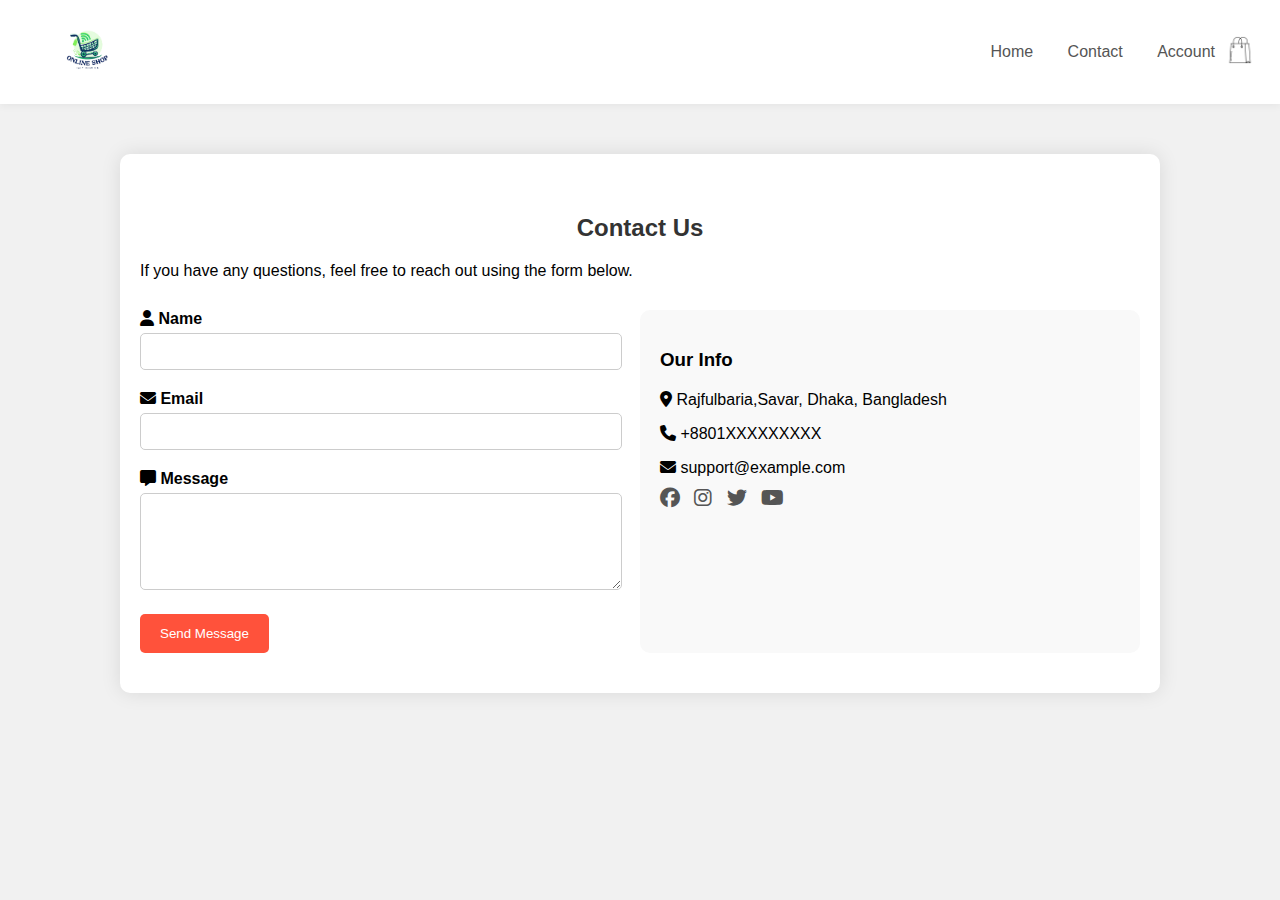
<file: contract.html>
<!DOCTYPE html>
<html lang="en">
<head>
    <meta charset="UTF-8">
    <meta name="viewport" content="width=device-width, initial-scale=1.0">
    <title>Contact Us</title>
    <link rel="stylesheet" href="contract.css">
    <link rel="icon" href="../image/logo.png">
    <link rel="stylesheet" href="https://cdnjs.cloudflare.com/ajax/libs/font-awesome/6.4.0/css/all.min.css">
</head>
<body>
     <div class="nrv-container">
                <div class="logo">
                    <a href="../product card/index.html"><img src="logo.png" alt="logo" width="125px"></a>
                </div>
                <nav>
                    <ul>
                        <li><a href="../product card/index.html">Home</a></li>
                        <!-- <li><a href="#">Products</a></li>
                        <li><a href="#">About</a></li> -->
                        <li><a href="../contract/contract.html">Contact</a></li>
                        <li><a href="../account/account.html">Account</a></li>
                        
                    </ul>
                </nav>
                <a href="#" class="cart-icon">
    <img src="shopping-bag.png" alt="cart" height="30px" width="30px">
</a>

            </div>

    <div class="contact-container">
        <h2>Contact Us</h2>
        <p>If you have any questions, feel free to reach out using the form below.</p>

        <div class="contact-box">
            <form action="../product card/index.html" >
                <div class="input-group">
                    <label for="name"><i class="fa-solid fa-user"></i> Name</label>
                    <input type="text" id="name" name="name" required>
                </div>

                <div class="input-group">
                    <label for="email"><i class="fa-solid fa-envelope"></i> Email</label>
                    <input type="email" id="email" name="email" required>
                </div>

                <div class="input-group">
                    <label for="message"><i class="fa-solid fa-message"></i> Message</label>
                    <textarea id="message" name="message" rows="5" required></textarea>
                </div>

                <button type="submit" class="btn">Send Message</button>
            </form>

            <div class="contact-info">
                <h3>Our Info</h3>
                <p><i class="fa-solid fa-location-dot"></i> Rajfulbaria,Savar, Dhaka, Bangladesh</p>
                <p><i class="fa-solid fa-phone"></i> +8801XXXXXXXXX</p>
                <p><i class="fa-solid fa-envelope"></i> support@example.com</p>

                <div class="social-icons">
                    <a href="#"><i class="fa-brands fa-facebook"></i></a>
                    <a href="#"><i class="fa-brands fa-instagram"></i></a>
                    <a href="#"><i class="fa-brands fa-twitter"></i></a>
                    <a href="#"><i class="fa-brands fa-youtube"></i></a>
                </div>
            </div>
        </div>
    </div>

</body>
</html>
</file>
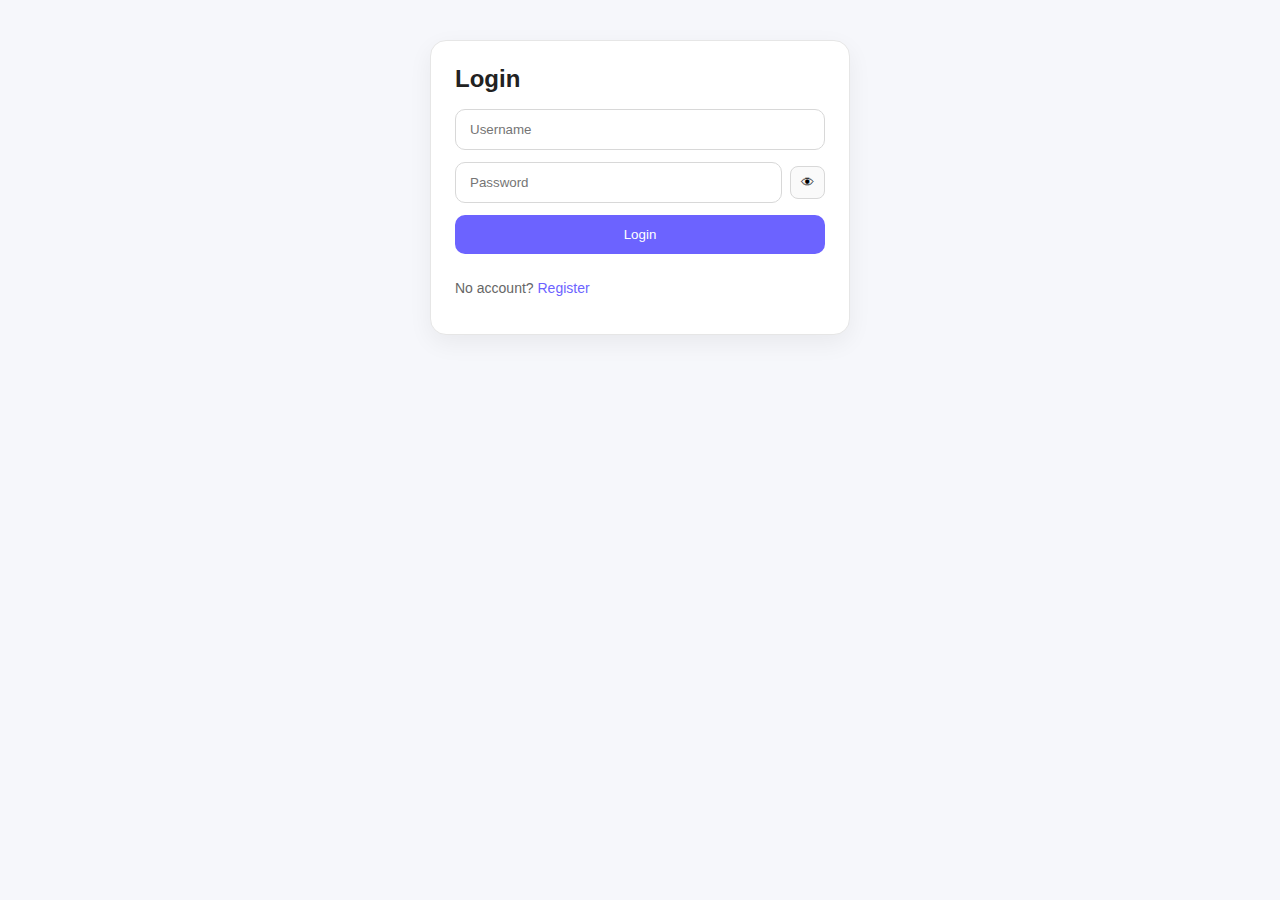
<file: login.html>
<!DOCTYPE html>
<html lang="en">
<head>
  <meta charset="UTF-8" />
  <title>Login</title>
  <link rel="stylesheet" href="login+regi.css" />
</head>
<body>
  <div class="container">
    <h2>Login</h2>
    <form id="loginForm" class="form">
      <input type="text" id="loginUsername" placeholder="Username" required />
      <div class="password-row">
        <input type="password" id="loginPassword" placeholder="Password" required />
        <button type="button" class="toggle" data-target="loginPassword">👁</button>
      </div>
      <button type="submit" class="primary">Login</button>
      <p class="muted">No account? <a href="regitration.html">Register</a></p>
    </form>
  </div>

  <script src="auth.js"></script>
</body>
</html>
</file>
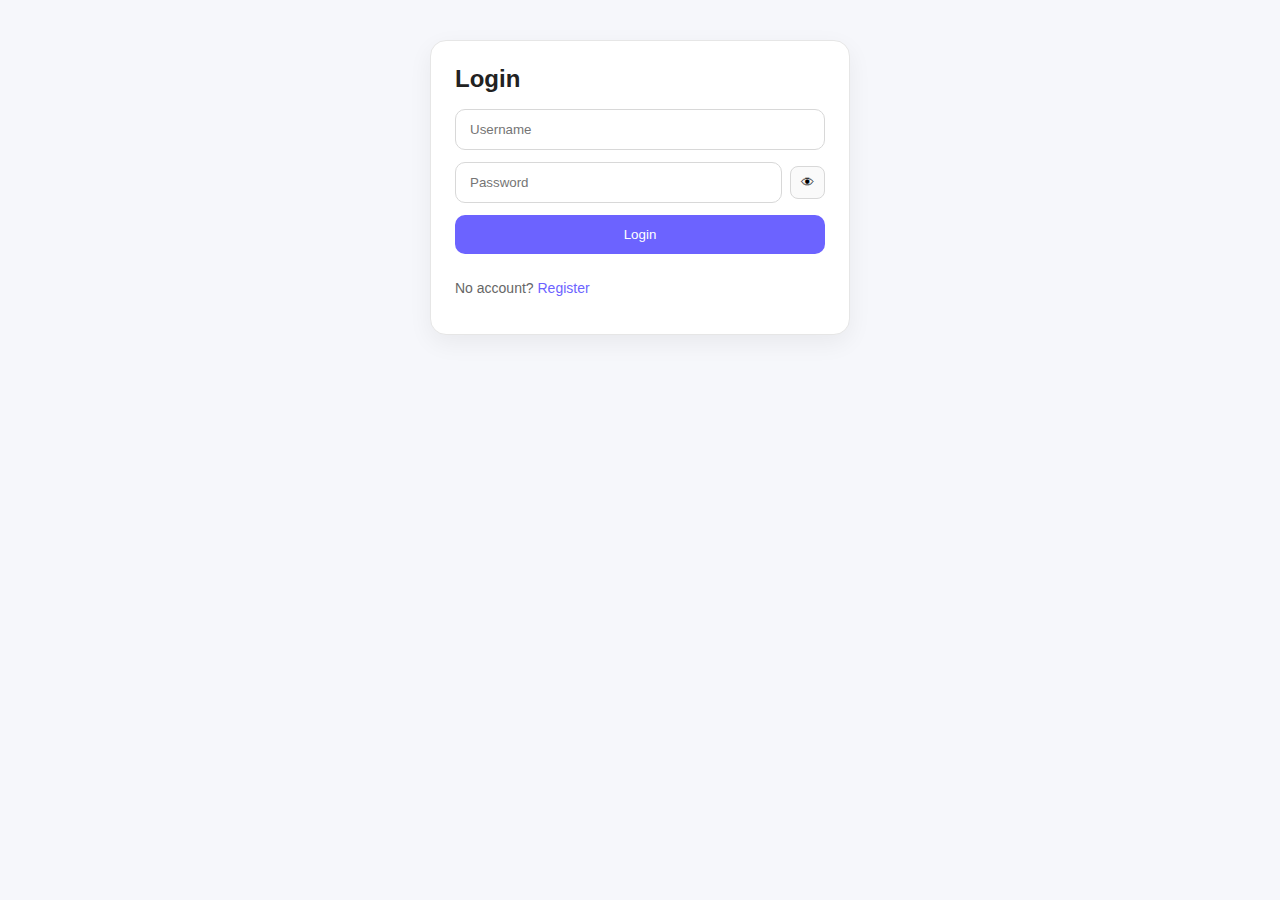
<file: logout.html>
<!DOCTYPE html>
<html lang="en">
<head>
    <meta charset="UTF-8">
    <meta http-equiv="refresh" content="0; url=login.html">
    <title>Logging out...</title>
</head>
<body>
    <p>Logging out, please wait...</p>
</body>
</html>
</file>
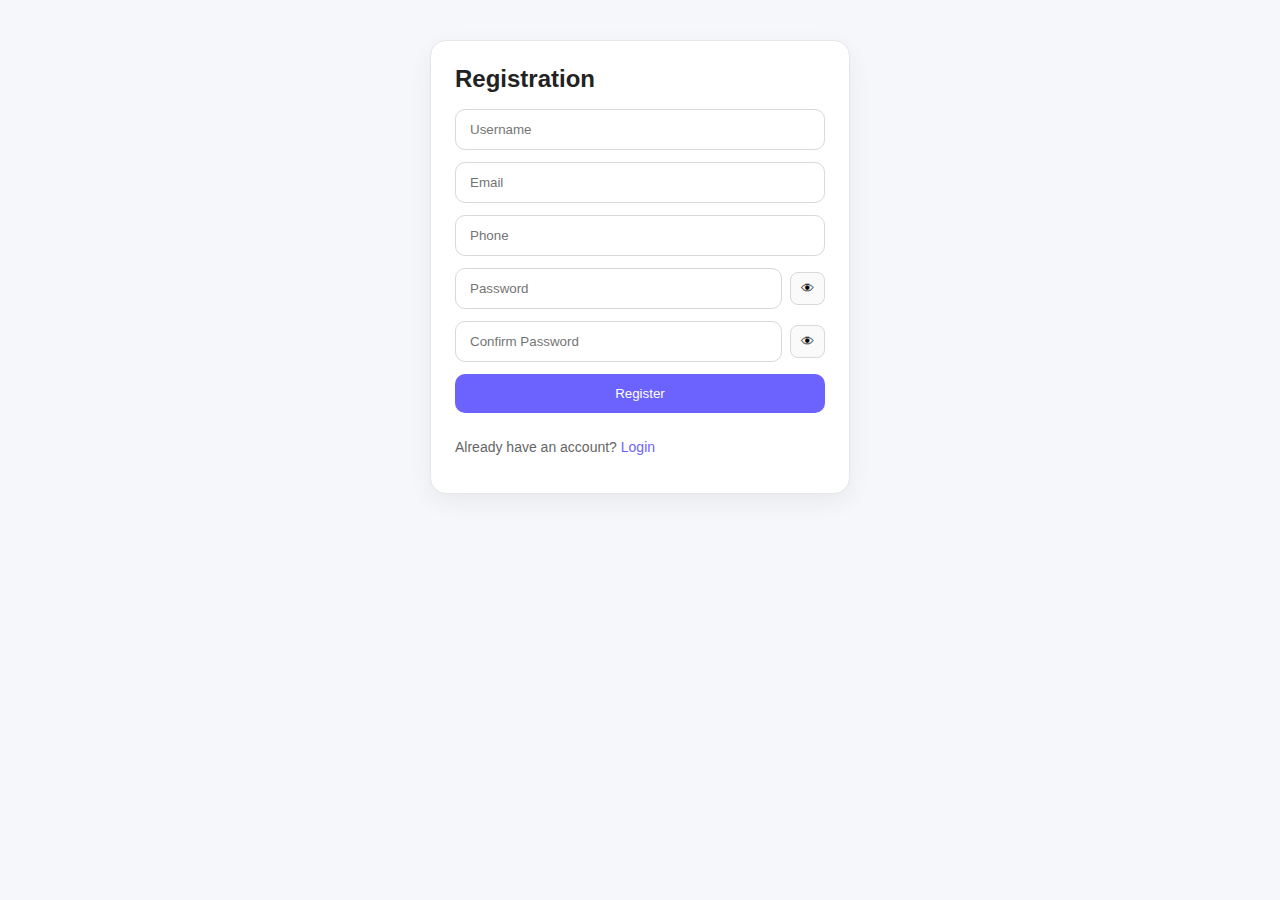
<file: regitration.html>
<!DOCTYPE html>
<html lang="en">

<head>
    <meta charset="UTF-8" />
    <title>Registration</title>
    <link rel="stylesheet" href="login+regi.css" />
</head>

<body>
    <div class="container">
        <h2>Registration</h2>
        <form id="registrationForm" class="form">
            <input type="text" id="regUsername" placeholder="Username" required />
            <input type="email" id="regEmail" placeholder="Email" required />
            <input type="text" id="regPhone" placeholder="Phone" required />
            <div class="password-row">
                <input type="password" id="regPassword" placeholder="Password" required />
                <button type="button" class="toggle" data-target="regPassword">👁</button>
            </div>
            <div class="password-row">
                <input type="password" id="regConfirm" placeholder="Confirm Password" required />
                <button type="button" class="toggle" data-target="regConfirm">👁</button>
            </div>
            <button type="submit" class="primary">Register</button>
            <p class="muted">Already have an account? <a href="login.html">Login</a></p>
        </form>
    </div>

    <script src="auth.js"></script>
</body>

</html>
</file>
<file: contract.css>
body {
    font-family: Arial, sans-serif;
    margin: 0;
    padding: 0;
    background: #f1f1f1;
}

/* Navbar container */
.nrv-container {
    display: flex;
    align-items: center;
    justify-content: space-between;
    padding: 15px 25px;
    max-width: 1300px;
    margin: auto;
    background-color: #fff;
    box-shadow: 0 2px 8px rgba(0,0,0,0.05);
}

/* Logo */
.logo img {
    width: 125px;
    height: auto;
}

/* Nav menu */
nav {
    flex: 1;
    text-align: right;
}

nav ul {
    list-style: none;
}

nav ul li {
    display: inline-block;
    margin-left: 20px;
    margin-right: 10px;
}

nav ul li a {
    text-decoration: none;
    color: #555;
    font-size: 16px;
    transition: 0.3s;
}

nav ul li a:hover {
    color: #ff523b;
    background-color: #ffecdad0;
    padding: 5px 10px;
    border-radius: 5px;
}

/* Cart icon */
.cart-icon img {
    height: 30px;
    width: 30px;
    transition: transform 0.3s;
}

.cart-icon img:hover {    
    color: #ff523b;
    background-color: #ffecdad0;
    padding: 5px 10px;
    border-radius: 5px;
    
}

/* Responsive Design */
@media (max-width: 768px) {
    .nrv-container {
        flex-direction: column;
        align-items: flex-start;
    }

    nav {
        width: 100%;
        text-align: left;
        margin-top: 15px;
    }

    nav ul li {
        display: block;
        margin: 10px 0;
    }

    .cart-icon {
        margin-top: 15px;
    }
}

/* Contact Page Styles */
.contact-container {
    max-width: 1000px;
    margin: auto;
    padding: 40px 20px;
    background: #fff;
    box-shadow: 0 0 20px rgba(0,0,0,0.1);
    border-radius: 10px;
    margin-top: 50px;
}

.contact-container h2 {
    text-align: center;
    color: #333;
}

.contact-box {
    display: flex;
    flex-wrap: wrap;
    gap: 40px;
    margin-top: 30px;
}

form {
    flex: 1;
    min-width: 300px;
}

.input-group {
    margin-bottom: 20px;
}

.input-group label {
    display: block;
    margin-bottom: 5px;
    font-weight: bold;
}

.input-group input,
.input-group textarea {
    width: 100%;
    padding: 10px;
    border: 1px solid #ccc;
    border-radius: 5px;
}

.btn {
    background-color: #ff523b;
    color: #fff;
    padding: 12px 20px;
    border: none;
    border-radius: 5px;
    cursor: pointer;
    transition: 0.3s ease;
}

.btn:hover {
    background-color: #e64c35;
}

.contact-info {
    flex: 1;
    min-width: 300px;
    background: #f9f9f9;
    padding: 20px;
    border-radius: 10px;
}

.contact-info h3 {
    margin-bottom: 20px;
}

.contact-info p {
    margin-bottom: 10px;
}

.social-icons a {
    text-decoration: none;
    margin-right: 10px;
    font-size: 20px;
    color: #555;
}

.social-icons a:hover {
    color: #ff523b;
}
</file>
<file: login+regi.css>
/* Reset & Base Style */
* { box-sizing: border-box; }
body {
  font-family: Arial, Helvetica, sans-serif;
  background: #f6f7fb;
  margin: 0;
  padding: 40px 16px;
  color: #222;
}
.container {
  max-width: 420px;
  margin: 0 auto;
  background: #fff;
  border: 1px solid #e6e6e6;
  border-radius: 16px;
  padding: 24px;
  box-shadow: 0 8px 24px rgba(0,0,0,0.06);
}
h1, h2 { margin: 0 0 16px; }
.form { display: flex; flex-direction: column; gap: 12px; }
input {
  width: 100%;
  padding: 12px 14px;
  border: 1px solid #d8d8d8;
  border-radius: 10px;
  outline: none;
}
input:focus { border-color: #6c63ff; }
.password-row { position: relative; display: flex; align-items: center; gap: 8px; }
.password-row input { flex: 1; }
.toggle {
  border: 1px solid #d8d8d8;
  background: #fafafa;
  border-radius: 8px;
  padding: 8px 10px;
  cursor: pointer;
}
.primary, .secondary {
  padding: 12px 14px;
  border-radius: 10px;
  border: none;
  cursor: pointer;
}
.primary {
  background: #6c63ff;
  color: #fff;
}
.primary:hover { opacity: 0.95; }
.secondary {
  background: #efefef;
}
.muted { color: #666; font-size: 14px; }
.center { text-align: center; }
a { color: #6c63ff; text-decoration: none; }
a:hover { text-decoration: underline; }

/* Mobile Responsive */
@media screen and (max-width: 768px) {
  body {
    padding: 20px 12px;
  }
  .container {
    max-width: 100%;
    padding: 20px;
    border-radius: 12px;
  }
  input, .primary, .secondary {
    padding: 10px 12px;
  }
  .password-row {
    flex-direction: column;
    align-items: stretch;
  }
  .toggle {
    width: 100%;
    text-align: center;
  }
}
@media screen and (max-width: 480px) {
  body {
    padding: 16px 8px;
  }
  .container {
    padding: 16px;
    border-radius: 10px;
  }
  h1, h2 {
    font-size: 20px;
    margin-bottom: 12px;
  }
  input, .primary, .secondary {
    padding: 10px;
    font-size: 14px;
  }
  .password-row {
    gap: 6px;
  }
}
</file>
